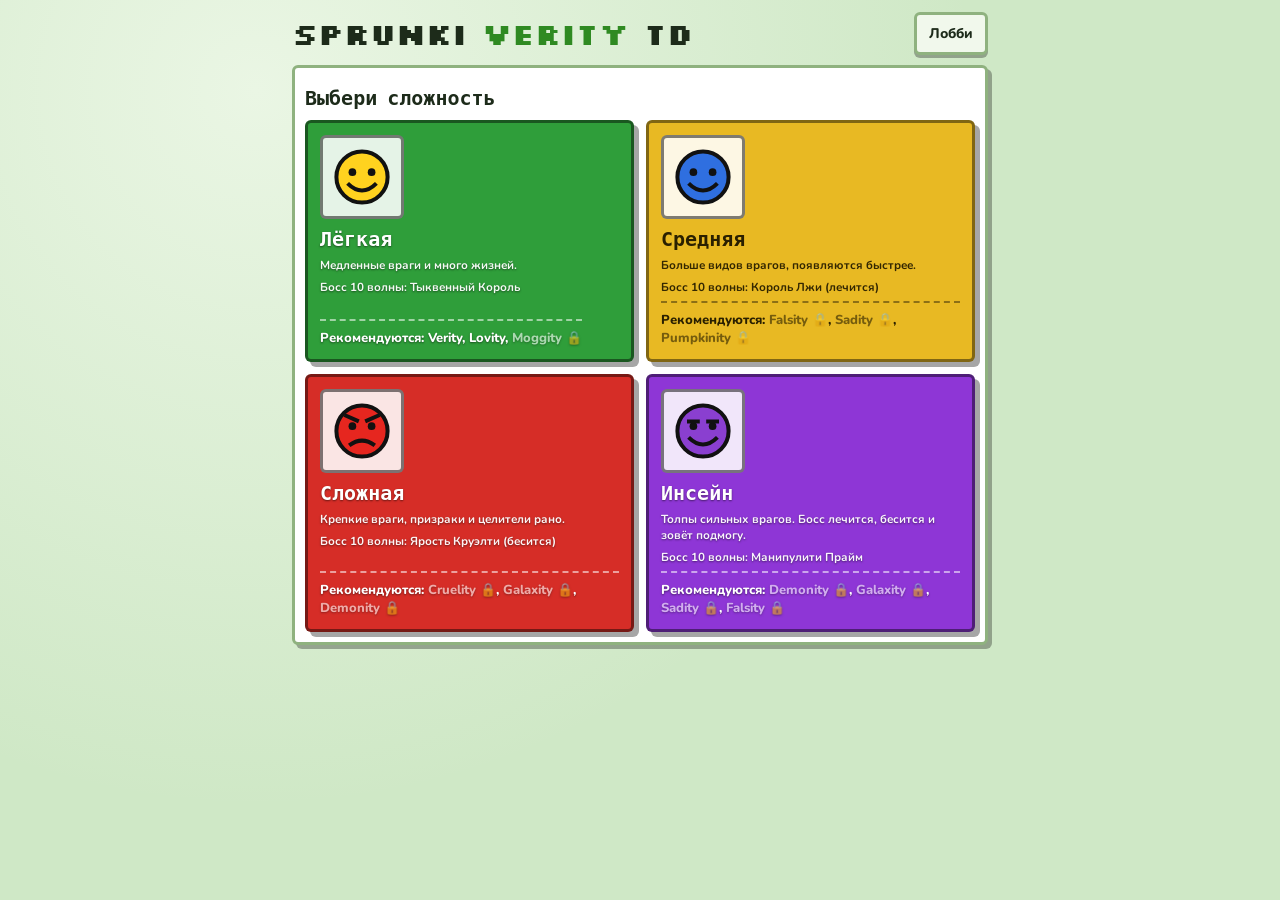
<file: Sprunki Verity TD.html>
<!DOCTYPE html><html lang="ru"><head><meta charset="utf-8"><meta name="viewport" content="width=device-width, initial-scale=1, viewport-fit=cover"><title>Sprunki Verity TD</title>
<link href="https://fonts.googleapis.com/css2?family=Silkscreen:wght@400;700&family=Nunito:wght@400;700;800&display=swap" rel="stylesheet">
<style>
:root{--bg:#0b1230;--bg2:#1a2a5e;--surf:#16224a;--surf2:#1f2f64;--ink:#eef3ff;--mute:#a9b7dd;--line:#3a4f95;--acc:#7fd35f;color-scheme:dark;box-sizing:border-box;padding-top:env(safe-area-inset-top,0px);padding-bottom:env(safe-area-inset-bottom,0px)}
@media (prefers-color-scheme:light){:root:not([data-theme="dark"]){--bg:#cfe8c6;--bg2:#eaf6e4;--surf:#fff;--surf2:#f1f8ec;--ink:#1d2b1a;--mute:#4f6149;--line:#8fb27f;--acc:#2f8a22;color-scheme:light}}
:root[data-theme="light"]{--bg:#cfe8c6;--bg2:#eaf6e4;--surf:#fff;--surf2:#f1f8ec;--ink:#1d2b1a;--mute:#4f6149;--line:#8fb27f;--acc:#2f8a22;color-scheme:light}
*,*:before,*:after{box-sizing:inherit}
body{margin:0;min-height:100vh;color:var(--ink);font:700 15px/1.4 Nunito,system-ui,sans-serif;background:radial-gradient(circle at 20% 10%,var(--bg2),transparent 55%),var(--bg)}
.w{max-width:720px;margin:0 auto;padding:12px}
header{display:flex;justify-content:space-between;align-items:center;gap:8px;margin-bottom:10px}
h1{font:700 clamp(20px,5vw,30px) Silkscreen,monospace;margin:0}h1 em{font-style:normal;color:var(--acc)}
h2{font:700 20px Silkscreen,monospace;margin:6px 0 10px}
.hide{display:none!important}
.p{background:var(--surf);border:3px solid var(--line);border-radius:6px;box-shadow:4px 4px 0 rgba(0,0,0,.3);padding:10px}
button{font:800 14px Nunito,sans-serif;padding:9px 12px;border:3px solid var(--line);border-radius:6px;background:var(--surf2);color:var(--ink);cursor:pointer;box-shadow:0 3px 0 rgba(0,0,0,.3)}
button:active{transform:translateY(2px);box-shadow:0 1px 0 rgba(0,0,0,.3)}
button:focus-visible{outline:3px solid var(--acc);outline-offset:2px}
button.on{background:var(--acc);border-color:var(--acc);color:#0b1230}
button:disabled{opacity:.45;cursor:default}
.dg{display:grid;grid-template-columns:repeat(auto-fit,minmax(240px,1fr));gap:12px}
.df{display:flex;flex-direction:column;gap:6px;text-align:left;padding:12px;background:var(--c);border-color:rgba(0,0,0,.45);color:#fff;box-shadow:5px 5px 0 rgba(0,0,0,.35);text-shadow:0 1px 2px rgba(0,0,0,.5)}
.df.y{color:#2a2000;text-shadow:none}
.df .sq{width:84px;height:84px;background:rgba(255,255,255,.88);border:3px solid rgba(0,0,0,.5);border-radius:6px;display:grid;place-items:center}
.df b{font:700 20px Silkscreen,monospace}.df small{font-weight:700;opacity:.95}
.df em{font-style:normal;margin-top:auto;padding-top:8px;border-top:2px dashed rgba(255,255,255,.55);font-size:13px}
.df.y em{border-color:rgba(0,0,0,.4)}.df i{opacity:.6;font-style:normal}
.hud{display:flex;flex-wrap:wrap;gap:6px;margin-bottom:8px}
.chip{background:var(--surf);border:2px solid var(--line);border-radius:6px;padding:4px 10px;font-weight:800}
.fear{flex:1 1 130px;min-width:110px;height:30px;border:2px solid var(--line);border-radius:6px;background:var(--surf);overflow:hidden;position:relative}
.fear i{display:block;height:100%;width:100%;background:linear-gradient(90deg,#9b1c1c,#ff4a3a);transition:width .1s}
.fear span{position:absolute;inset:0;display:grid;place-items:center;font-size:12px;text-shadow:0 1px 2px #000;color:#fff}
.cw{position:relative}
canvas{width:100%;height:auto;display:block;border:4px solid var(--line);border-radius:6px;background:#5aa646;touch-action:manipulation;box-shadow:4px 4px 0 rgba(0,0,0,.3)}
#end{position:absolute;inset:0;display:flex;flex-direction:column;gap:12px;align-items:center;justify-content:center;background:rgba(5,8,25,.78);border-radius:6px;text-align:center;padding:16px}
#end b{font:700 clamp(22px,6vw,34px) Silkscreen,monospace}
.row{display:flex;flex-wrap:wrap;gap:8px;margin-top:10px}
#shop{display:grid;grid-template-columns:repeat(auto-fill,minmax(100px,1fr));gap:8px;margin-top:10px}
#shop button{display:flex;flex-direction:column;align-items:center;gap:2px;padding:6px 4px;font-size:12px}
#shop button small{color:var(--mute);font-weight:700}#shop button.on small{color:#0b1230}
#msg,#lm{min-height:24px;margin-top:10px;color:var(--mute)}
.grid{display:grid;grid-template-columns:repeat(auto-fill,minmax(150px,1fr));gap:8px;margin-top:10px}
.cu{border:2px solid var(--line);border-radius:6px;padding:8px;background:var(--surf2);font-size:13px}.cu.no{opacity:.35}
</style></head><body><div class="w">
<header><h1>Sprunki <em>Verity</em> TD</h1><button id="lb">Лобби</button></header>
<section id="menu" class="p"><h2>Выбери сложность</h2><div class="dg" id="diffs"></div></section>
<section id="game" class="hide">
<div class="hud"><span class="chip">🪙 <b id="c"></b></span><span class="chip">❤ <b id="l"></b></span><span class="chip">🌊 <b id="w"></b>/10</span><span class="chip">🎃 <b id="s"></b></span><div class="fear"><i id="f"></i><span>Страх</span></div></div>
<div class="cw"><canvas id="cv" width="640" height="400"></canvas><div id="end" class="hide"><b id="et"></b><div class="row"><button id="e1">Выбрать сложность</button><button id="e2">В лобби</button></div></div></div>
<div id="shop"></div>
<div class="row"><button id="ph">Фаза 2: выкл</button><button id="sk">Пропустить ожидание</button><button id="sp">Скорость ×1</button><span class="chip" id="cd"></span></div>
<div id="msg" role="status"></div></section>
<section id="lobby" class="hide p"><h2>Лобби</h2><p>Банк: <b id="bk"></b> 🪙 · Семечки: <b id="bs"></b> 🎃</p><div class="row"><button id="c1">Ящик Верити: 400 🪙</button><button id="c2">Тыквенный ящик: 60 🎃</button><button id="back">Назад</button></div><div id="lm" role="status"></div><div class="grid" id="col"></div></section>
</div><script>
var $=function(i){return document.getElementById(i)},cv=$('cv'),x=cv.getContext('2d'),C=40,G=null,cur='menu',prev='menu';
var PT=[[-1,2],[4,2],[4,6],[9,6],[9,1],[13,1],[13,7],[16,7]].map(function(p){return[(p[0]+.5)*C,(p[1]+.5)*C]});
var segs=[],tot=0,road={};
for(var i=1;i<PT.length;i++){var a=PT[i-1],b=PT[i],L=Math.hypot(b[0]-a[0],b[1]-a[1]);segs.push([a,b,L,tot]);tot+=L;for(var t=0;t<=L;t+=8){road[Math.floor((a[0]+(b[0]-a[0])*t/L)/C)+','+Math.floor((a[1]+(b[1]-a[1])*t/L)/C)]=1}}
function pos(d){for(var i=0;i<segs.length;i++){var s=segs[i];if(d<=s[3]+s[2]){var t=(d-s[3])/s[2];return[s[0][0]+(s[1][0]-s[0][0])*t,s[0][1]+(s[1][1]-s[0][1])*t]}}return PT[PT.length-1]}
var TY={
verity:{n:'Verity',cost:100,dmg:12,rate:.5,rng:100,col:'#ffd21f',d:'Быстрые выстрелы'},
lovity:{n:'Lovity',cost:120,dmg:5,rate:.8,rng:95,col:'#ff7ac8',d:'Замедляет врагов'},
cruelity:{n:'Cruelity',cost:200,dmg:30,rate:1,rng:85,col:'#e6261f',d:'Каждый 4-й удар крит'},
pumpkinity:{n:'Pumpkinity',cost:250,dmg:10,rate:.9,rng:100,col:'#ff8a1f',d:'Поджог и взрывы'},
sadity:{n:'Sadity',cost:130,dmg:6,rate:.9,rng:95,col:'#8a3fd0',d:'Враги получают +25% урона'},
moggity:{n:'Moggity',cost:140,dmg:8,rate:1.1,rng:90,col:'#f2b705',d:'Оглушает взглядом'},
falsity:{n:'Falsity',cost:180,dmg:10,rate:.8,rng:100,col:'#2f6fe0',d:'Отбрасывает врагов назад'},
galaxity:{n:'Galaxity',cost:300,dmg:22,rate:1.6,rng:110,col:'#3b2a8a',d:'Метеориты по области'},
demonity:{n:'Demonity',cost:320,dmg:16,rate:1,rng:105,col:'#222',d:'Бьёт процентами HP, видит призраков'}};
var RA={verity:'Common',lovity:'Rare',sadity:'Rare',moggity:'Rare',cruelity:'Epic',falsity:'Epic',galaxity:'Legendary',demonity:'Legendary',pumpkinity:'Event'};
var M={bank:450,seeds:120,own:{verity:1,lovity:1}};
try{var sv=JSON.parse(localStorage.getItem('vtd'));if(sv&&sv.own)M=sv}catch(e){}
function save(){try{localStorage.setItem('vtd',JSON.stringify(M))}catch(e){}}
var ET={walker:{hp:1,v:1,c:'#2a2236',r:12},runner:{hp:.55,v:1.8,c:'#2b5fd0',r:10},tank:{hp:2.8,v:.6,c:'#666b78',r:16},ghost:{hp:.9,v:1,c:'#cfd8ff',r:12},healer:{hp:1.2,v:.9,c:'#2fb36a',r:12},splitter:{hp:1.3,v:.9,c:'#8a3fd0',r:14}};
var DF={
easy:{n:'Лёгкая',c:'#2f9e3a',ic:'verity',ic2:'#ffd21f',hp:.8,sp:.9,cn:.8,lv:25,co:300,off:0,bm:1,boss:{n:'Тыквенный Король',hp:3200,v:22,col:'#ff8a1f',sk:0},rec:['verity','lovity','moggity'],d:'Медленные враги и много жизней.'},
medium:{n:'Средняя',c:'#e8b923',y:1,ic:'falsity',ic2:'#2f6fe0',hp:1.2,sp:1,cn:1,lv:20,co:250,off:1,bm:1.3,boss:{n:'Король Лжи (лечится)',hp:5500,v:24,col:'#2f6fe0',sk:1},rec:['falsity','sadity','pumpkinity'],d:'Больше видов врагов, появляются быстрее.'},
hard:{n:'Сложная',c:'#d62d27',ic:'cruelity',ic2:'#e6261f',hp:1.6,sp:1.1,cn:1.2,lv:15,co:250,off:2,bm:1.7,boss:{n:'Ярость Круэлти (бесится)',hp:9000,v:26,col:'#c4161c',sk:2},rec:['cruelity','galaxity','demonity'],d:'Крепкие враги, призраки и целители рано.'},
insane:{n:'Инсейн',c:'#8e36d6',ic:'manipulity',ic2:'#8a3fd0',hp:2.2,sp:1.2,cn:1.5,lv:10,co:300,off:3,bm:2.2,boss:{n:'Манипулити Прайм',hp:16000,v:28,col:'#8a3fd0',sk:3},rec:['demonity','galaxity','sadity','falsity'],d:'Толпы сильных врагов. Босс лечится, бесится и зовёт подмогу.'}};
function ico(c,k,s){var ang=k=='cruelity'||k=='demonity',lid=k=='manipulity';return'<svg viewBox="0 0 40 40" width="'+s+'" height="'+s+'" aria-hidden="true"><circle cx="20" cy="20" r="16" fill="'+c+'" stroke="#111" stroke-width="2.5"/><circle cx="14" cy="17" r="2.4" fill="#111"/><circle cx="26" cy="17" r="2.4" fill="#111"/>'+(ang?'<path d="M9 10l9 4M31 10l-9 4M12 29q8-6 16 0" fill="none" stroke="#111" stroke-width="2.5"/>':'<path d="M11 24q9 9 18 0" fill="none" stroke="#111" stroke-width="2.5"/>')+(lid?'<path d="M10 14h8M22 14h8" stroke="#111" stroke-width="2.5"/>':'')+'</svg>'}
function say(t){$('msg').textContent=t}function lm(t){$('lm').textContent=t}
function scr(n){prev=cur==='lobby'?prev:cur;cur=n;['menu','game','lobby'].forEach(function(k){$(k).className=(k==n?'':'hide')+(k=='lobby'&&k==n?' p':'')+(k=='menu'?' p':'')});if(n=='lobby')lobby()}
function menu(){var h='';for(var k in DF){var d=DF[k];h+='<button class="df'+(d.y?' y':'')+'" data-k="'+k+'" style="--c:'+d.c+'"><span class="sq">'+ico(d.ic2,d.ic,64)+'</span><b>'+d.n+'</b><small>'+d.d+'</small><small>Босс 10 волны: '+d.boss.n+'</small><em>Рекомендуются: '+d.rec.map(function(u){return M.own[u]?TY[u].n:'<i>'+TY[u].n+' 🔒</i>'}).join(', ')+'</em></button>'}
 $('diffs').innerHTML=h;[].forEach.call($('diffs').children,function(b){b.onclick=function(){start(b.dataset.k)}})}
function start(k){var d=DF[k];G={d:d,coins:d.co,lives:d.lv,wave:0,fear:100,p2:false,cool:0,sel:'verity',units:[],en:[],q:0,sp:0,run:false,shots:[],over:0,boss:false,next:6,spd:1};$('end').className='hide';scr('game');shop();hud();say('Расставляй башни: волны идут сами.')}
function hud(){$('c').textContent=Math.floor(G.coins);$('l').textContent=G.lives;$('w').textContent=G.wave;$('s').textContent=M.seeds;$('f').style.width=G.fear+'%';
 $('ph').textContent='Фаза 2: '+(G.p2?'вкл':'выкл');$('ph').className=G.p2?'on':'';$('sk').disabled=G.run||!!G.over;$('sp').textContent='Скорость ×'+G.spd;
 $('cd').textContent=G.over?'Конец':(G.run?'Волна идёт':'Следующая волна: '+Math.ceil(G.next)+' с')}
function shop(){var h=$('shop');h.innerHTML='';for(var k in TY){var t=TY[k],b=document.createElement('button');b.innerHTML=ico(t.col,k,30)+'<span>'+t.n+'</span><small>'+(M.own[k]?t.cost+' 🪙':'🔒 ящик')+'</small>';b.title=t.d;
 if(!M.own[k])b.disabled=true;if(G.sel===k)b.className='on';(function(k){b.onclick=function(){G.sel=k;shop();say(TY[k].n+': '+TY[k].d)}})(k);h.appendChild(b)}}
cv.onclick=function(e){if(!G||G.over)return;var r=cv.getBoundingClientRect(),cx=Math.floor((e.clientX-r.left)*640/r.width/C),cy=Math.floor((e.clientY-r.top)*400/r.height/C),t=TY[G.sel];
 if(road[cx+','+cy])return say('На дороге башню ставить нельзя.');
 if(G.units.some(function(u){return u.cx==cx&&u.cy==cy}))return say('Клетка занята.');
 if(G.coins<t.cost)return say('Не хватает монет.');G.coins-=t.cost;G.units.push({k:G.sel,cx:cx,cy:cy,x:(cx+.5)*C,y:(cy+.5)*C,cd:0,n:0});hud()};
$('sk').onclick=function(){if(!G.run)G.next=0};
$('sp').onclick=function(){G.spd=G.spd==1?2:1;hud()};
$('ph').onclick=function(){if(G.p2){G.p2=false}else if(G.fear>=20&&G.cool<=0){G.p2=true}else say('Страх ещё не накопился.');hud()};
function mk(ty,d){var h=25+G.wave*6;return{d:d,hp:h,max:h,v:60,sl:0,burn:0,vul:0,t:0,ty:ty,boss:0,bt:0}}
function hit(e,d){if(e.vul>0)d*=1.25;e.hp-=d;if(e.hp<=0&&!e.dead){e.dead=1;G.coins+=e.boss?300:(e.ty=='tank'?15:8);M.seeds+=e.boss?50:0;if(e.ty=='splitter'){G.en.push(mk('runner',e.d),mk('runner',e.d))}}}
function aoe(cx,cy,r,d){G.en.forEach(function(e){var p=pos(e.d);if(Math.hypot(p[0]-cx,p[1]-cy)<=r)hit(e,d)})}
function pick(){var w=G.wave+G.d.off,l=['walker'];if(w>=2)l.push('runner');if(w>=3)l.push('tank');if(w>=4)l.push('ghost');if(w>=5)l.push('healer');if(w>=6)l.push('splitter');return l[Math.floor(Math.random()*l.length)]}
function inv(e){return e.ty=='ghost'&&e.t%3>1.5}
function startWave(){G.wave++;G.run=true;G.boss=G.wave==10;G.q=Math.round((G.boss?12:6+3*G.wave)*G.d.cn);G.sp=0;say(G.boss?'Босс: '+G.d.boss.n+'!':'Волна '+G.wave)}
function endGame(w,t){G.over=w;$('et').textContent=w==2?'ПОБЕДА':'ПОРАЖЕНИЕ';$('end').className='';say(t);save()}
function upd(dt){
 if(G.p2){G.fear-=14*dt;if(G.fear<=0){G.fear=0;G.p2=false;G.cool=5;say('Страх кончился, юниты спят 5 секунд.')}}else{G.fear=Math.min(100,G.fear+5*dt)}
 if(G.cool>0)G.cool-=dt;
 if(!G.run){G.next-=dt;if(G.next<=0)startWave()}
 if(G.run&&G.q>0){G.sp-=dt;if(G.sp<=0){G.sp=G.boss?1.4:.8;G.q--;var b=G.boss&&G.q==0,ty=b?'walker':pick(),T=ET[ty],B=G.d.boss,h=b?B.hp:(30+G.wave*18)*T.hp*G.d.hp;G.en.push({d:0,hp:h,max:h,v:b?B.v:(38+G.wave*2)*T.v*G.d.sp,sl:0,burn:0,vul:0,t:0,ty:ty,boss:b,bt:0})}}
 G.units.forEach(function(u){var t=TY[u.k];u.cd-=dt;if(u.cd>0||G.cool>0)return;var tg=null,bd=-1;
  G.en.forEach(function(e){if(inv(e)&&u.k!='demonity')return;var p=pos(e.d);if(Math.hypot(p[0]-u.x,p[1]-u.y)<=t.rng&&e.d>bd){bd=e.d;tg=e}});if(!tg)return;
  u.cd=t.rate;u.n++;var p=pos(tg.d),m=G.p2?2.5:1,d=t.dmg*m;G.shots.push({a:u.x,b:u.y,c:p[0],e:p[1],t:.12,col:t.col});
  if(u.k=='cruelity'){if(u.n%4==0)d*=2.5;if(G.p2)aoe(p[0],p[1],50,d);else hit(tg,d)}
  else if(u.k=='lovity'){tg.sl=1.5;tg.slp=G.p2?.8:.5;hit(tg,d)}
  else if(u.k=='pumpkinity'){if(G.p2)aoe(p[0],p[1],70,d*1.4);else{tg.burn=3;hit(tg,d)}}
  else if(u.k=='sadity'){tg.vul=3;hit(tg,d)}
  else if(u.k=='moggity'){tg.stun=G.p2?1.2:.6;hit(tg,d)}
  else if(u.k=='falsity'){tg.d=Math.max(0,tg.d-(G.p2?60:25));hit(tg,d)}
  else if(u.k=='galaxity'){aoe(p[0],p[1],G.p2?85:55,d)}
  else if(u.k=='demonity'){hit(tg,d+tg.max*(G.p2?.06:.03))}
  else hit(tg,d)});
 G.en.forEach(function(e){e.t+=dt;if(e.vul>0)e.vul-=dt;if(e.burn>0){e.burn-=dt;hit(e,15*dt)}
  var sk=G.d.boss.sk;if(e.boss){if(sk==1||sk==3)e.hp=Math.min(e.max,e.hp+25*dt);e.bt+=dt;if(sk==3&&e.bt>5){e.bt=0;G.en.push(mk('runner',e.d),mk('runner',e.d))}}
  if(e.ty=='healer')G.en.forEach(function(o){if(o!==e&&Math.abs(o.d-e.d)<70)o.hp=Math.min(o.max,o.hp+5*dt)});
  if(e.stun>0){e.stun-=dt;return}
  var s=e.sl>0?(e.sl-=dt,1-e.slp):1,rg=e.boss&&sk>=2&&e.hp<e.max*.5?1.8:1;e.d+=e.v*s*rg*dt;if(e.d>=tot){e.dead=1;G.lives-=e.boss?10:1}});
 G.en=G.en.filter(function(e){return!e.dead});G.shots=G.shots.filter(function(s){return(s.t-=dt)>0});
 if(G.lives<=0){G.lives=0;M.bank+=Math.floor(G.coins/2);return endGame(1,'База пала. Половина монет ушла в банк.')}
 if(G.run&&G.q==0&&!G.en.length){G.run=false;G.next=6;G.coins+=60;M.seeds+=5;M.bank+=Math.round(80*G.d.bm);
  if(G.wave>=10){M.bank+=Math.floor(500*G.d.bm+G.coins);endGame(2,'Победа! Бонус в банк. Загляни в лобби за новыми Верити.')}else{save();say('Волна пройдена: +60 монет, +5 семечек.')}}
 hud()}
function face(u,p2,s){var c=u.x,y=u.y-s*.3;x.fillStyle='#111';x.beginPath();x.arc(c-s*.35,y-s*.2,s*.12,0,7);x.arc(c+s*.35,y-s*.2,s*.12,0,7);x.fill();x.strokeStyle='#111';x.lineWidth=2;x.beginPath();
 if(p2){x.moveTo(c-s*.5,y+s*.35);x.lineTo(c-s*.25,y+s*.15);x.lineTo(c,y+s*.35);x.lineTo(c+s*.25,y+s*.15);x.lineTo(c+s*.5,y+s*.35)}else x.arc(c,y+s*.05,s*.45,.2,2.9);x.stroke()}
function draw(){for(var i=0;i<16;i++)for(var j=0;j<10;j++){x.fillStyle=(i+j)%2?'#5aa646':'#63b04e';x.fillRect(i*C,j*C,C,C)}
 x.lineCap='square';x.lineJoin='miter';[[C-2,'#5b3b1f'],[C-8,'#9b6b3e']].forEach(function(s){x.strokeStyle=s[1];x.lineWidth=s[0];x.beginPath();PT.forEach(function(p,i){i?x.lineTo(p[0],p[1]):x.moveTo(p[0],p[1])});x.stroke()});
 G.units.forEach(function(u){var t=TY[u.k],p2=G.p2&&G.cool<=0;x.fillStyle='rgba(0,0,0,.25)';x.fillRect(u.cx*C+4,u.cy*C+34,C-8,4);x.fillStyle='#6b4a2b';x.fillRect(u.cx*C+4,u.cy*C+22,C-8,14);x.fillStyle='#4aa83a';x.fillRect(u.cx*C+4,u.cy*C+20,C-8,6);
  x.fillStyle=G.cool>0?'#777':(p2?'#c4161c':t.col);x.beginPath();x.arc(u.x,u.y-4,15,0,7);x.fill();x.strokeStyle='#111';x.lineWidth=2;x.stroke();face(u,p2,26);
  if(u.k=='pumpkinity'){x.fillStyle='#2b7a2b';x.fillRect(u.x-2,u.y-24,4,6)}});
 G.shots.forEach(function(s){x.strokeStyle=s.col;x.lineWidth=3;x.beginPath();x.moveTo(s.a,s.b-4);x.lineTo(s.c,s.e);x.stroke()});
 G.en.forEach(function(e){var p=pos(e.d),T=ET[e.ty],r=e.boss?26:T.r;x.globalAlpha=inv(e)?.3:1;x.fillStyle=e.boss?G.d.boss.col:(e.burn>0?'#7a2a1a':T.c);x.beginPath();x.arc(p[0],p[1],r,0,7);x.fill();x.strokeStyle='#111';x.lineWidth=2;x.stroke();
  x.fillStyle='#fff';x.fillRect(p[0]-r*.5,p[1]-r*.25,r*.25,r*.25);x.fillRect(p[0]+r*.25,p[1]-r*.25,r*.25,r*.25);
  if(e.boss){x.fillStyle='#ffd21f';x.fillRect(p[0]-14,p[1]-r-10,28,8)}
  x.fillStyle='#000';x.fillRect(p[0]-r,p[1]-r-8,r*2,4);x.fillStyle=e.boss?'#ff5a5a':'#4cd04c';x.fillRect(p[0]-r,p[1]-r-8,r*2*Math.max(0,e.hp/e.max),4);x.globalAlpha=1});
 if(G.p2&&G.cool<=0){x.fillStyle='rgba(180,0,0,.14)';x.fillRect(0,0,640,400)}}
function lobby(){$('bk').textContent=Math.floor(M.bank);$('bs').textContent=M.seeds;var h='';for(var k in TY)h+='<div class="cu'+(M.own[k]?'':' no')+'">'+ico(TY[k].col,k,34)+'<br><b>'+TY[k].n+'</b><br>'+RA[k]+'<br>'+TY[k].d+'</div>';$('col').innerHTML=h}
function opn(c){var r=Math.random(),pool,k;
 if(c==1){if(M.bank<400)return lm('Не хватает монет.');M.bank-=400;pool=r<.55?['moggity','sadity','lovity']:r<.88?['cruelity','falsity']:['galaxity','demonity']}
 else{if(M.seeds<60)return lm('Нужно 60 семечек.');M.seeds-=60;pool=r<.2?['pumpkinity']:r<.6?['cruelity','falsity','sadity']:['moggity','lovity','galaxity','demonity']}
 k=pool[Math.floor(Math.random()*pool.length)];
 if(M.own[k]){M.bank+=120;lm('Дубликат: '+TY[k].n+'. Вернули 120 монет.')}else{M.own[k]=1;lm('Новый Верити: '+TY[k].n+' ('+RA[k]+')!')}
 save();lobby()}
$('lb').onclick=function(){if(cur!='lobby'){lm('Монеты копятся в банк за волны и победу.');scr('lobby')}};
$('back').onclick=function(){if(prev=='game'&&G){scr('game');shop()}else{menu();scr('menu')}};
$('c1').onclick=function(){opn(1)};$('c2').onclick=function(){opn(2)};
$('e1').onclick=function(){menu();scr('menu')};$('e2').onclick=function(){lm('Монеты копятся в банк за волны и победу.');scr('lobby')};
var last=0;function loop(t){var dt=Math.min(.05,(t-last)/1000||0);last=t;if(G&&cur=='game'){if(!G.over)for(var i=0;i<G.spd;i++)upd(dt);draw()}requestAnimationFrame(loop)}
menu();requestAnimationFrame(loop);
</script></body></html>
</file>
